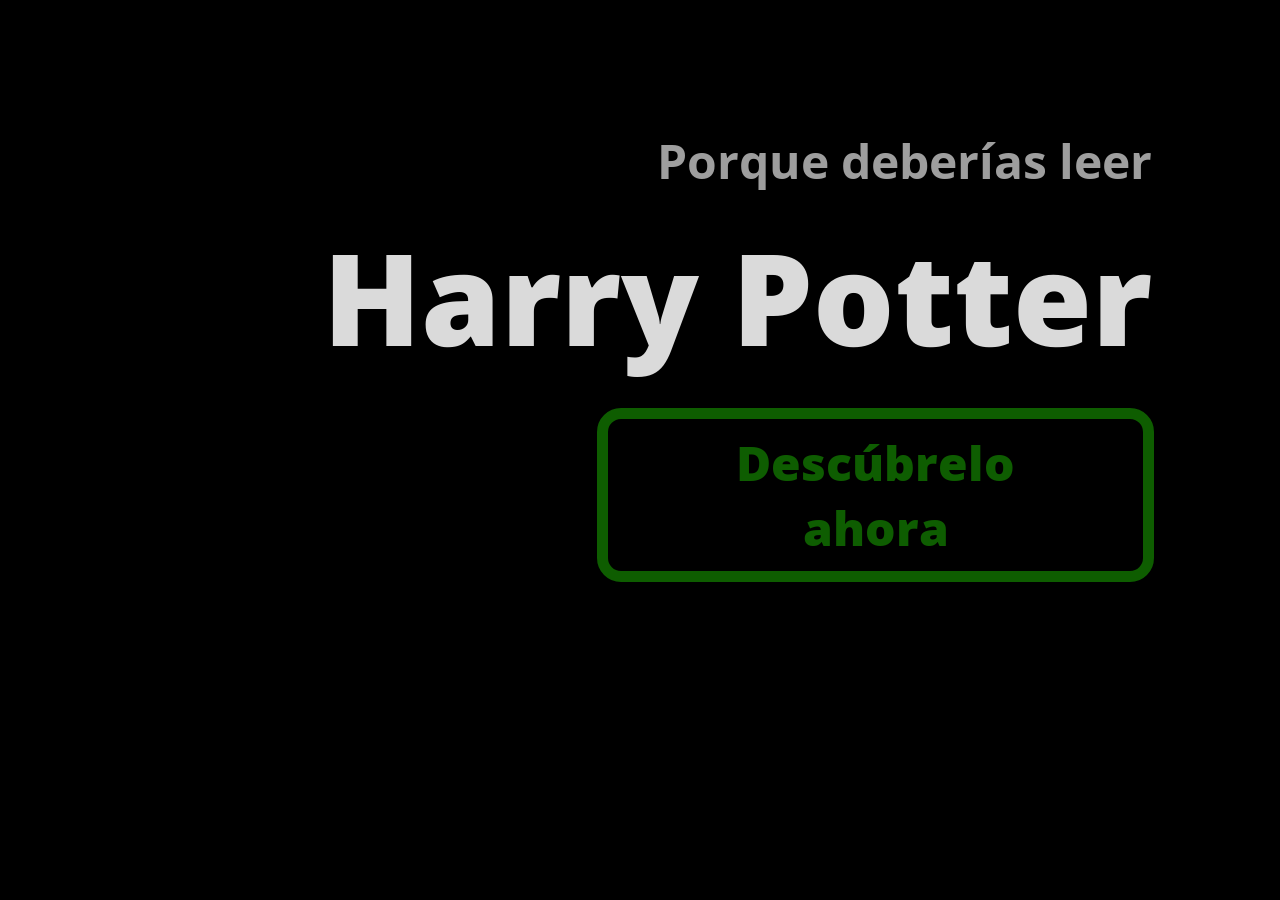
<file: index.html>
<!DOCTYPE html>
<html lang="en">

<head>
  <meta charset="UTF-8">
  <meta http-equiv="X-UA-Compatible" content="IE=edge">
  <meta name="viewport" content="width=device-width, initial-scale=1.0">
  <title>Porque leer Harry Potter</title>
  <link rel="stylesheet" href="styles.css">
  <link rel="preconnect" href="https://fonts.gstatic.com">
  <link href="https://fonts.googleapis.com/css2?family=Open+Sans&display=swap" rel="stylesheet">
</head>

<body>
  <div class="fondo-inicio"></div> 
  <div class="principal">
    <h2 class="principal-subtitulo principal-texto">Porque deberías leer</h2>
    <h1 class="principal-titulo principal-texto">Harry Potter</h1>
    <div class="principal-div-btn">
      <button class="principal-btn principal-texto">Descúbrelo ahora</button>
    </div>
  </div>
  <script src="script.js"></script>
</body>

</html>
</file>
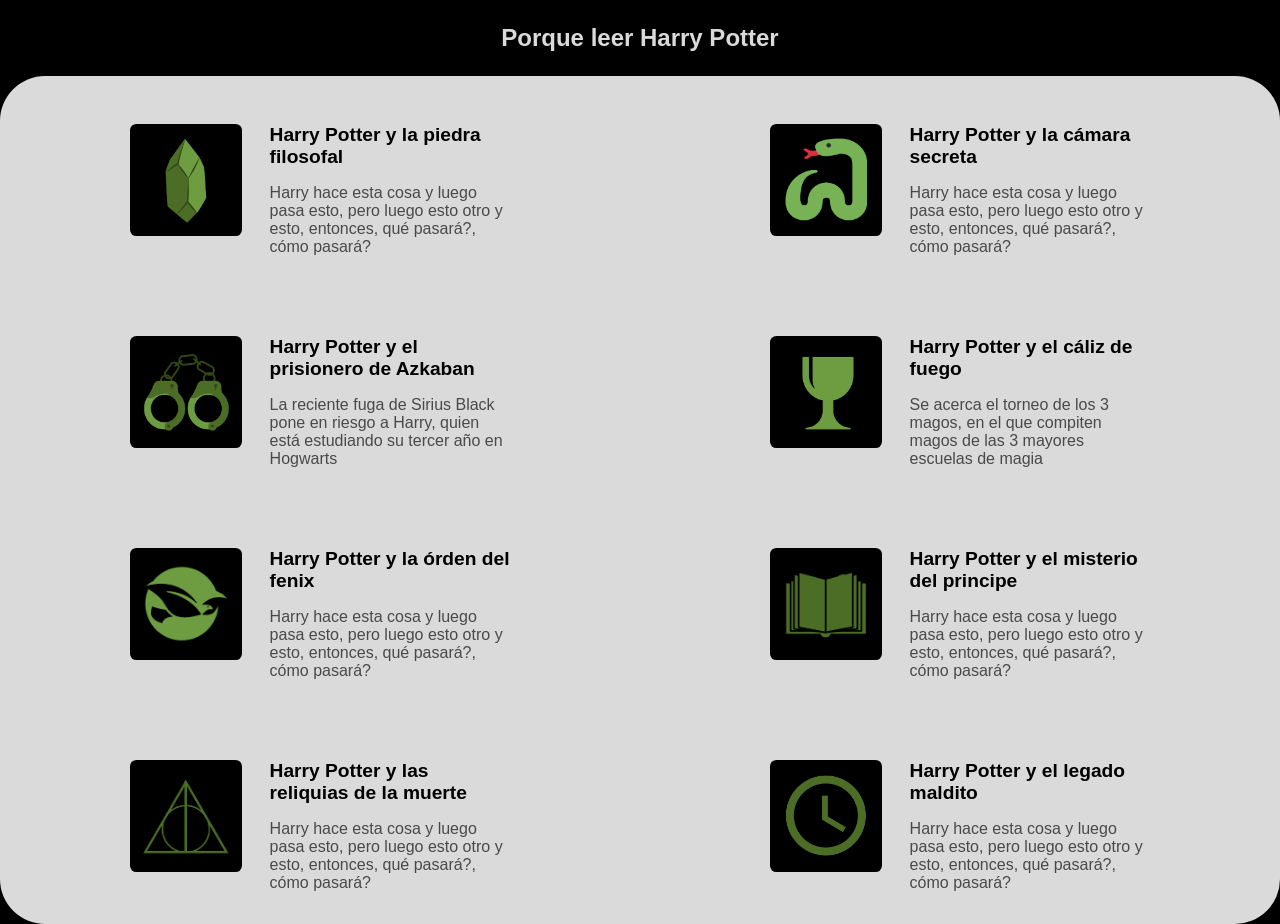
<file: libros.html>
<!DOCTYPE html>
<html lang="en">

<head>
  <meta charset="UTF-8">
  <meta http-equiv="X-UA-Compatible" content="IE=edge">
  <meta name="viewport" content="width=device-width, initial-scale=1.0">
  <title>Libros - Harry Potter</title>
  <link rel="stylesheet" href="styles.css">
</head>

<body>
  <header>
    <h1 class="libros-titulo">Porque leer Harry Potter</h1>
    <div class="input">
      <input type="text" placeholder="Buscar"  id="filtro">
    </div>
  </header>
  <div class="libros">
    <div class="libro" onclick="abrirVideo('primer_libro.mp4')" onclick="abrirVideo()">
      <div class="libro-imagen-div">
        <img src="piedra_filosofal.png" alt="" class="libro-imagen">
      </div>
      <div class="libro-texto">
        <h2 class="libro-titulo">Harry Potter y la piedra filosofal</h2>
        <p class="libro-informacion">Harry hace esta cosa y luego pasa esto, pero luego esto otro y esto, entonces, qué
          pasará?, cómo pasará?</p>
      </div>
    </div>
    <div class="libro" onclick="abrirVideo('segundo_libro.mp4')">
      <div class="libro-imagen-div">
        <img src="camara_secreta.png" alt="" class="libro-imagen">
      </div>
      <div class="libro-texto">
        <h2 class="libro-titulo">Harry Potter y la cámara secreta</h2>
        <p class="libro-informacion">Harry hace esta cosa y luego pasa esto, pero luego esto otro y esto, entonces, qué
          pasará?, cómo pasará?</p>
      </div>
    </div>
    <div class="libro" onclick="abrirVideo('tercerLibro.mp4')">
      <div class="libro-imagen-div">
        <img src="prisionero_azkaban.png" alt="" class="libro-imagen">
      </div>
      <div class="libro-texto">
        <h2 class="libro-titulo">Harry Potter y el prisionero de Azkaban</h2>
        <p class="libro-informacion">La reciente fuga de Sirius Black pone en riesgo a Harry, quien está estudiando su tercer año en Hogwarts</p>
      </div>
    </div>
    <div class="libro" onclick="abrirVideo('cuarto_libro.mp4')">
      <div class="libro-imagen-div">
        <img src="caliz_fuego.png" alt="" class="libro-imagen">
      </div>
      <div class="libro-texto">
        <h2 class="libro-titulo">Harry Potter y el cáliz de fuego</h2>
        <p class="libro-informacion">Se acerca el torneo de los 3 magos, en el que compiten magos de las 3 mayores escuelas de magia</p>
      </div>
    </div>
    <div class="libro" onclick="abrirVideo()">
      <div class="libro-imagen-div">
        <img src="orden_fenix.PNG" alt="" class="libro-imagen">
      </div>
      <div class="libro-texto">
        <h2 class="libro-titulo">Harry Potter y la órden del fenix</h2>
        <p class="libro-informacion">Harry hace esta cosa y luego pasa esto, pero luego esto otro y esto, entonces, qué
          pasará?, cómo pasará?</p>
      </div>
    </div>
    <div class="libro" onclick="abrirVideo()">
      <div class="libro-imagen-div">
        <img src="misterio_principe.PNG" alt="" class="libro-imagen">
      </div>
      <div class="libro-texto">
        <h2 class="libro-titulo">Harry Potter y el misterio del principe</h2>
        <p class="libro-informacion">Harry hace esta cosa y luego pasa esto, pero luego esto otro y esto, entonces, qué
          pasará?, cómo pasará?</p>
      </div>
    </div>
    <div class="libro" onclick="abrirVideo()">
      <div class="libro-imagen-div">
        <img src="reliquias_muerte.PNG" alt="" class="libro-imagen">
      </div>
      <div class="libro-texto">
        <h2 class="libro-titulo">Harry Potter y las reliquias de la muerte</h2>
        <p class="libro-informacion">Harry hace esta cosa y luego pasa esto, pero luego esto otro y esto, entonces, qué
          pasará?, cómo pasará?</p>
      </div>
    </div>
    <div class="libro" onclick="abrirVideo()">
      <div class="libro-imagen-div">
        <img src="legado_maldito.PNG" alt="" class="libro-imagen">
      </div>
      <div class="libro-texto">
        <h2 class="libro-titulo">Harry Potter y el legado maldito</h2>
        <p class="libro-informacion">Harry hace esta cosa y luego pasa esto, pero luego esto otro y esto, entonces, qué
          pasará?, cómo pasará?</p>
      </div>
    </div>
  </div>
  <script src="script.js"></script>
</body>

</html>
</file>
<file: styles.css>
:root {
  --color-verde: rgba(19, 124, 1, 0.753);
  --color-verde-hover: rgba(26, 173, 0, 0.712);
  --color-titulos: rgb(218, 218, 218);
  --color-subtitulos: rgb(158, 158, 158);
  /*Colores que se usarán en el documento*/
}
* {
  margin: 0;
  font-family: "Open Sans", sans-serif;
}
html {
  background-color: black;
  width: 100%;
  cursor: url(https://cdn.custom-cursor.com/db/5048/32/arrow2857.png), default;
}

/*Index*/

.fondo-inicio {
  background-image: url("Chica_leyendo_harry_potter.jpg");
  width: 100%;
  height: 60vh;
  background-size: cover;
  background-repeat: no-repeat;
  display: flexbox;
  background-position: center;
}
.principal {
  background-color: black;
  display: flexbox;
  height: 45vh;
  margin-top: -5vh;
  border-radius: 5vh 5vh 0 0;
}
.principal-texto {
  text-align: center;
}
.principal-titulo {
  color: var(--color-titulos);
  padding-top: 1rem;
  font-size: 2.5rem;
  font-weight: 900;
}
.principal-subtitulo {
  color: var(--color-subtitulos);
  padding-top: 1.5rem;
  font-size: 1.2rem;
}
.principal-div-btn {
  display: flex;
  justify-content: center;
  margin: auto;
  margin-top: 1.5rem;
}
.principal-btn {
  color: var(--color-verde);
  padding: 0.3rem 2rem;
  border: var(--color-verde) solid 0.5rem;
  border-radius: 1rem;
  text-decoration: none;
  background-color: black;
  display: inline-block;
  font-size: 1.2rem;
  cursor: url(https://cdn.custom-cursor.com/db/5047/32/arrow2857.png), pointer;
}

/*Libros*/

header {
  display: flex;
  justify-content: space-around;
  flex-wrap: wrap;
}

.libros-titulo {
  color: var(--color-titulos);
  font-size: 1.5rem;
  text-align: center;
  padding: 1rem 0.2rem;
}

input {
  display: block;
  margin: auto;
  margin-bottom: 1rem;
  width: 80%;
  font-size: 1.2rem;
  padding: 0.3rem 0.5rem;
  background-color: rgb(37, 37, 37);
  border: none;
  border-radius: 0.5rem;
  color: var(--color-subtitulos);
  text-align: center;
}

input:focus {
  background-color: rgb(61, 61, 61);
  outline: none;
}

.filter {
  visibility: hidden;
  opacity: 0;
  order: 1;
}

.libros {
  background-color: var(--color-titulos);
  display: flex;
  width: 100%;
  border-radius: 5vh 5vh 0 0;
  justify-content: space-around;
  bottom: 0;
  flex-wrap: wrap;
}

.libro {
  display: inline-flex;
  padding: 3rem 2rem 1rem 2rem;
  cursor: url(https://cdn.custom-cursor.com/db/5047/32/arrow2857.png), pointer;
  transition: all 0.3s ease-out;
}

.libro-imagen-div {
  background-color: black;
  width: 35%;
  height: 100%;
  display: flex;
  border-radius: 0.4rem;
  justify-content: center;
}

.libro-imagen {
  width: 80%;
  border-radius: 0.4rem;
  display: block;
  margin: auto;
}

.libro-texto {
  display: inline-block;
  width: 50%;
  vertical-align: top;
  padding-left: 1.5rem;
}
.libro-titulo {
  font-size: 1em;
  padding-bottom: 0.5rem;
}
.libro-informacion {
  font-size: 0.8rem;
  color: rgb(73, 73, 73);
}

/*Responsive*/

@media (min-width: 600px) {
  /*Index*/

  .fondo-inicio {
    height: 45vh;
  }
  .principal {
    height: 60vh;
  }
  .principal-titulo {
    padding-top: 1rem;
    font-size: 4rem;
  }
  .principal-subtitulo {
    font-size: 1.8rem;
  }
  .principal-btn {
    padding: 0.5rem 3rem;
    border-width: 0.5rem;
    border-radius: 1.3rem;
    font-size: 1.8rem;
  }

  /*Libros*/

  .libros-titulo {
    font-size: 2rem;
    padding: 2rem;
  }

  .libro {
    padding: 4rem 3rem 2rem 3rem;
  }

  .libro-imagen-div {
    width: 10rem;
    height: 10rem;
  }

  .libro-texto {
    width: 17rem;
    padding-left: 2rem;
  }
  .libro-titulo {
    font-size: 1.5rem;
    padding-bottom: 1rem;
  }
  .libro-informacion {
    font-size: 1.3rem;
  }
}
@media (min-width: 900px) {
  /*Index*/

  .fondo-inicio {
    height: 100vh;
    background-image: url("https://i.pinimg.com/originals/1e/3d/65/1e3d65ecb6a4f0cb60af79a066c202e3.jpg");
  }
  .principal {
    height: 100vh;
    margin-top: -100vh;
    width: 100vw;
    background: linear-gradient(to left, rgb(0, 0, 0), rgba(0, 0, 0, 0));
  }
  .principal-texto {
    text-align: right;
    margin-right: 10%;
  }
  .principal-titulo {
    padding-top: 1rem;
    font-size: 8rem;
  }
  .principal-subtitulo {
    font-size: 3rem;
    padding-top: 10%;
  }
  .principal-div-btn {
    margin-top: 1.5rem;
    margin: 1.5rem 5% auto 0;
    position: relative;
    float: right;
  }
  .principal-btn {
    padding: 0.7rem 5rem;
    border-width: 0.7rem;
    border-radius: 1.5rem;
    font-size: 3rem;
    background-color: rgba(0, 0, 0, 0);
    color: var(--color-verde);
    border-color: var(--color-verde);
    font-weight: 900;
    text-align: center;
  }
  .principal-btn:hover {
    color: var(--color-verde-hover);
    border-color: var(--color-verde-hover);
  }

  /*Libros*/

  .libros-titulo {
    font-size: 1.5rem;
    padding: 1.5rem;
  }

  .libro {
    padding: 3rem 2rem 2rem 2rem;
    border-radius: 5vh;
    transition: 0.5s;
  }
  .libro:hover {
    background-color: rgb(192, 192, 192);
  }
  .libros {
    border-radius: 5vh;
  }

  .libro-imagen-div {
    width: 7rem;
    height: 7rem;
  }

  .libro-texto {
    width: 15rem;
    padding-left: 1.7rem;
  }
  .libro-titulo {
    font-size: 1.2rem;
    padding-bottom: 1rem;
  }
  .libro-informacion {
    font-size: 1rem;
  }
}
@media (min-width: 470px) {
  .input {
    display: none;
  }
}
</file>
